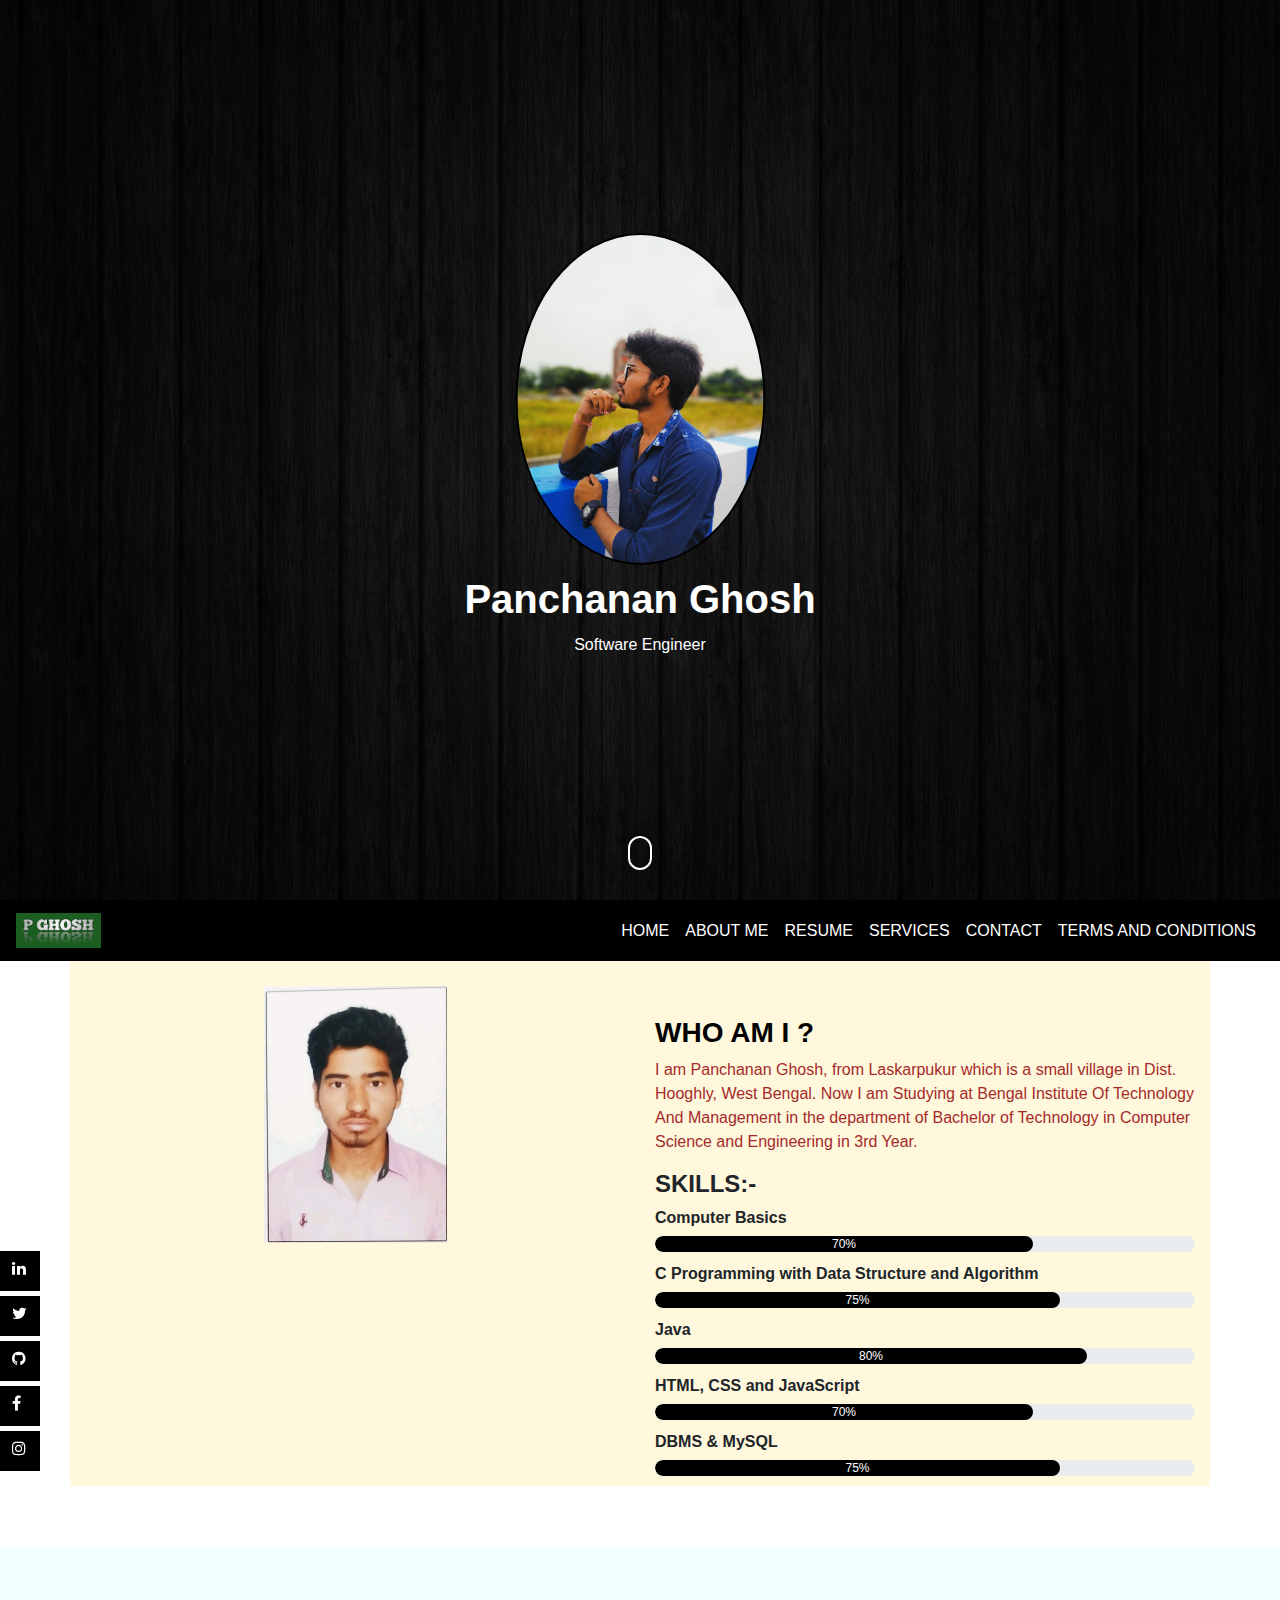
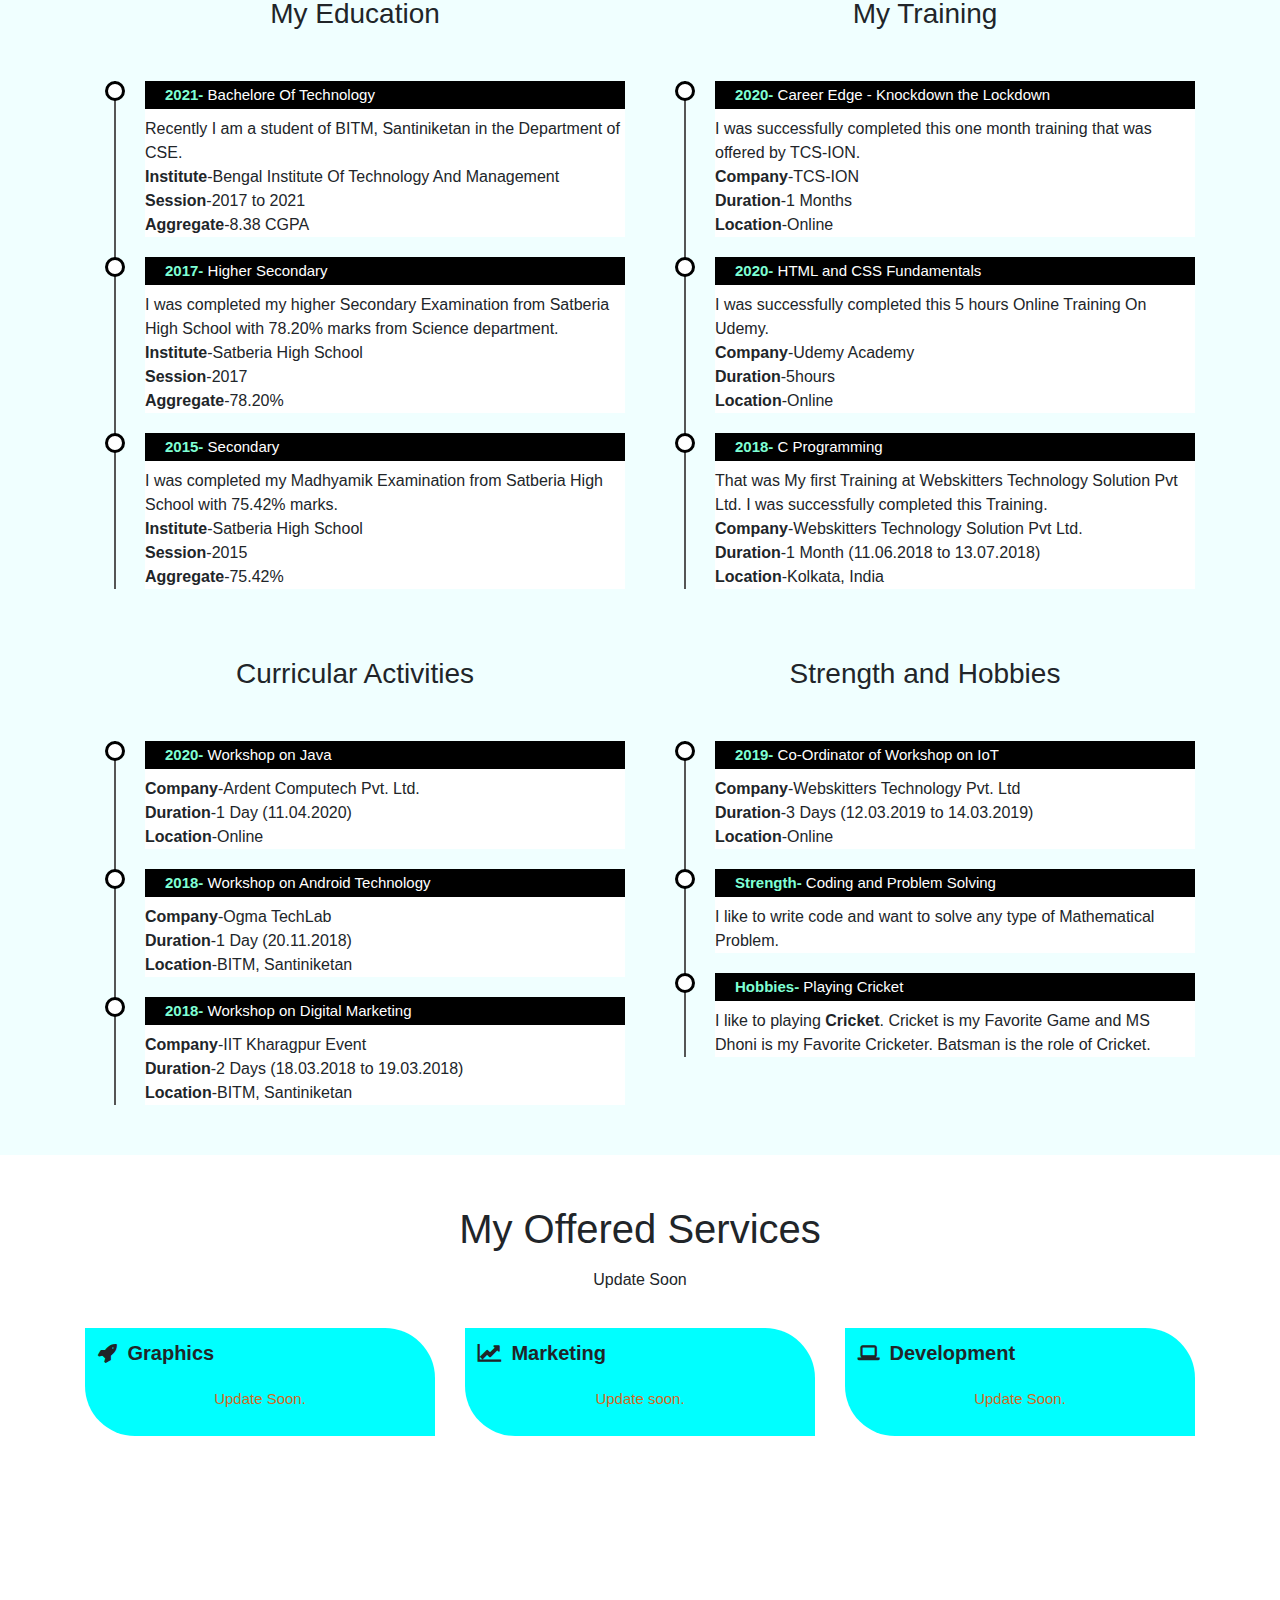
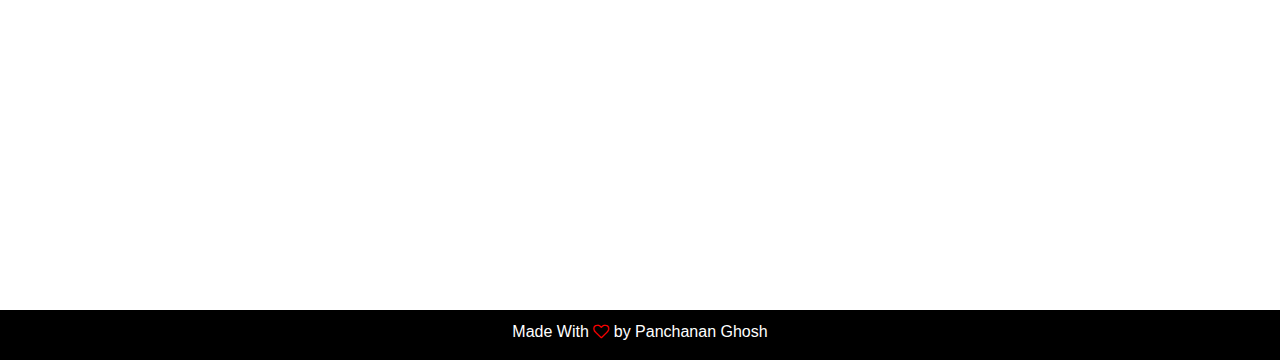
<file: index.html>
<html>
    <head>
        <title>Panchanan Ghosh</title>
        <link rel="stylesheet" href="style.css">
        <link rel="stylesheet" href="https://stackpath.bootstrapcdn.com/bootstrap/4.4.1/css/bootstrap.min.css">
        <script src="https://code.jquery.com/jquery-3.4.1.slim.min.js"></script>
        <script src="https://cdn.jsdelivr.net/npm/popper.js@1.16.0/dist/umd/popper.min.js"></script>
        <script src="https://stackpath.bootstrapcdn.com/bootstrap/4.4.1/js/bootstrap.min.js"></script>
        <link rel="stylesheet" href="https://stackpath.bootstrapcdn.com/font-awesome/4.7.0/css/font-awesome.min.css">
        <link href="img/favicon.ico" rel="icon" type="image/x-icon" />
    </head>
    <body>
        <!......................Header Section..................................>
        <section id="header">
            <div class="container text-center">
                <div class="user-box">
                    <img src="img/IMG_20190908_152357.jpg">
                    <h1>Panchanan Ghosh</h1>
                    <p>Software Engineer</p>
                </div>
            </div>
            <div class="scroll-btn">
                <div class="scroll-btr">
                    <a href="#about">
                        <span> </span>
                    </a>
                </div>
            </div>
        </section>
        <!...........................User-Info Section...........................>
        <section id="user-info">
           <div class="nav-bar">
            <nav class="navbar navbar-expand-lg">
                  <a class="navbar-brand" href="#"><img src="img/logo.jpg"></a>
                  <button class="navbar-toggler" type="button" data-toggle="collapse" data-target="#navbarNav" aria-controls="navbarNav" aria-expanded="false" aria-label="Toggle navigation">
                    <i class="fa fa-bars"></i>
                  </button>
                  <div class="collapse navbar-collapse" id="navbarNav">
                    <ul class="navbar-nav ml-auto">
                      <li class="nav-item">
                        <a class="nav-link" href="#top">HOME</a>
                      </li>
                      <li class="nav-item">
                        <a class="nav-link" href="#about">ABOUT ME</a>
                      </li>
                      <li class="nav-item">
                        <a class="nav-link" href="#resume">RESUME</a>
                      </li>
                      <li class="nav-item">
                        <a class="nav-link" href="#services">SERVICES</a>
                      </li>
                      <li class="nav-item">
                        <a class="nav-link" href="#contact">CONTACT</a>
                      </li>
                      <li class="nav-item">
                        <a class="nav-link" href="TermsAndConditions.html">TERMS AND CONDITIONS</a>
                      </li>
                    </ul>
                  </div>
                </nav>
            </div> 
               <!............................About.........................>
                
                <div class="about container" id="about">
                    <div class="row">
                        <div class="col-md-6 text-center">
                            <img src="img/photo.jpg" class="profile-img">
                        </div>
                        <div class="col-md-6">
                            <h3 id="heading"><b>WHO AM I ?</b></h3>
                            <p id="paragrap">
                                I am Panchanan Ghosh, from Laskarpukur which is a small village in Dist. Hooghly, West Bengal. Now I am Studying at Bengal Institute Of Technology And Management in the department of Bachelor of Technology in Computer Science and Engineering in 3rd Year.
                            </p>
                            <div class="skills-bar"><h4><b>SKILLS:-</b></h4>
                               <p>Computer Basics</p>
                                <div class="progress">
                                    <div class="progress-bar" style="width: 70%">70%</div>
                                </div>
                                <p>C Programming with Data Structure and Algorithm</p>
                                <div class="progress">
                                    <div class="progress-bar" style="width: 75%">75%</div>
                                </div>
                                
                                <p>Java</p>
                                <div class="progress">
                                    <div class="progress-bar" style="width: 80%">80%</div>
                                </div>
                                
                                <p>HTML, CSS and JavaScript</p>
                                <div class="progress">
                                    <div class="progress-bar" style="width: 70%">70%</div>
                                </div>
                                
                                <p>DBMS & MySQL</p>
                                <div class="progress">
                                    <div class="progress-bar" style="width: 75%">75%</div>
                                </div>
                            </div>
                        </div>
                    </div>
                </div>
                
                <!................................Social Icons........................>
                
                <div class="social-icons">
                    <ul>
                        <a href="https://www.linkedin.com/in/panchanan-ghosh-1a545a163/" target="_blank">
                            <li><i class="fa fa-linkedin"></i></li>
                        </a>
                        <a href="https://twitter.com/MahiSuper7" target="_blank">
                            <li><i class="fa fa-twitter"></i></li>
                        </a>
                        <a href="https://github.com/CodeWithPG" target="_blank">
                            <li><i class="fa fa-github"></i></li>
                        </a>
                        <a href="https://www.facebook.com/panchanan.ghosh.14/" target="_blank">
                            <li><i class="fa fa-facebook"></i></li>
                        </a>
                        <a href="https://www.instagram.com/mahisuper7/" target="_blank">
                            <li><i class="fa fa-instagram"></i></li>
                        </a>
                    </ul>
                </div>
                
                <!..............................Resume...........................>
                
                <div class="resume" id="resume">
                    <div class="container">
                       <!............................................ Training and Education....................................>
                       
                       
                        <div class="row">
                           <div class="col-md-6">
                                <h3 class="text-center">My Education</h3>
                                <ul class="timeline">
                                    <li>
                                        <h4><span>2021- </span>Bachelore Of Technology</h4>
                                        <p>
                                            Recently I am a student of BITM, Santiniketan in the Department of CSE.
                                            <br>
                                            <b>Institute</b>-Bengal Institute Of Technology And Management<br>
                                            <b>Session</b>-2017 to 2021<br>
                                            <b>Aggregate</b>-8.38 CGPA
                                        </p>
                                    </li>
                                    <li>
                                        <h4><span>2017- </span>Higher Secondary</h4>
                                        <p>
                                            I was completed my higher Secondary Examination from Satberia High School with 78.20% marks from Science department.
                                            <br>
                                            <b>Institute</b>-Satberia High School<br>
                                            <b>Session</b>-2017<br>
                                            <b>Aggregate</b>-78.20%
                                        </p>
                                    </li>
                                    <li>
                                        <h4><span>2015- </span>Secondary</h4>
                                        <p>
                                            I was completed my Madhyamik Examination from Satberia High School with 75.42% marks.
                                            <br>
                                            <b>Institute</b>-Satberia High School<br>
                                            <b>Session</b>-2015<br>
                                            <b>Aggregate</b>-75.42%
                                        </p>
                                    </li>
                                </ul>
                            </div>
                            <div class="col-md-6">
                                <h3 class="text-center">My Training</h3>
                                <ul class="timeline">
                                    <li>
                                        <h4><span>2020- </span>Career Edge - Knockdown the Lockdown</h4>
                                        <p>
                                            I was successfully completed this one month training that was offered by TCS-ION.
                                            <br>
                                            <b>Company</b>-TCS-ION<br>
                                            <b>Duration</b>-1 Months<br>
                                            <b>Location</b>-Online
                                        </p>
                                    </li>
                                    <li>
                                        <h4><span>2020- </span>HTML and CSS Fundamentals</h4>
                                        <p>
                                            I was successfully completed this 5 hours Online Training On Udemy.
                                            <br>
                                            <b>Company</b>-Udemy Academy<br>
                                            <b>Duration</b>-5hours<br>
                                            <b>Location</b>-Online
                                        </p>
                                    </li>
                                    <li>
                                        <h4><span>2018- </span>C Programming</h4>
                                        <p>
                                            That was My first Training at Webskitters Technology Solution Pvt Ltd. I was successfully completed this Training.
                                            <br>
                                            <b>Company</b>-Webskitters Technology Solution Pvt Ltd.<br>
                                            <b>Duration</b>-1 Month (11.06.2018 to 13.07.2018)<br>
                                            <b>Location</b>-Kolkata, India
                                        </p>
                                    </li>
                                </ul>
                            </div>
                        </div>
                        <!..................................... Workshop and Excellance ......................................>
                        
                        <br>
                        <br>
                        <div class="row">
                            <div class="col-md-6">
                                <h3 class="text-center">Curricular Activities</h3>
                                <ul class="timeline">
                                    <li>
                                        <h4><span>2020- </span>Workshop on Java</h4>
                                        <p>
                                            <b>Company</b>-Ardent Computech Pvt. Ltd.<br>
                                            <b>Duration</b>-1 Day (11.04.2020)<br>
                                            <b>Location</b>-Online
                                        </p>
                                    </li>
                                    <li>
                                        <h4><span>2018- </span>Workshop on Android Technology</h4>
                                        <p>
                                            <b>Company</b>-Ogma TechLab<br>
                                            <b>Duration</b>-1 Day (20.11.2018)<br>
                                            <b>Location</b>-BITM, Santiniketan
                                        </p>
                                    </li>
                                    <li>
                                        <h4><span>2018- </span>Workshop on Digital Marketing</h4>
                                        <p>
                                            <b>Company</b>-IIT Kharagpur Event<br>
                                            <b>Duration</b>-2 Days (18.03.2018 to 19.03.2018)<br>
                                            <b>Location</b>-BITM, Santiniketan
                                        </p>
                                    </li>
                                </ul>
                            </div>
                            <div class="col-md-6">
                                <h3 class="text-center">Strength and Hobbies</h3>
                                <ul class="timeline">
                                    <li>
                                        <h4><span>2019- </span>Co-Ordinator of Workshop on IoT</h4>
                                        <p>
                                            <b>Company</b>-Webskitters Technology Pvt. Ltd<br>
                                            <b>Duration</b>-3 Days (12.03.2019 to 14.03.2019)<br>
                                            <b>Location</b>-Online
                                        </p>
                                    </li>
                                    <li>
                                        <h4><span>Strength- </span>Coding and Problem Solving</h4>
                                        <p>
                                            I like to write code and want to solve any type of Mathematical Problem.
                                        </p>
                                    </li>
                                    <li>
                                        <h4><span>Hobbies- </span>Playing Cricket</h4>
                                        <p>
                                            I like to playing <b>Cricket</b>. Cricket is my Favorite Game and MS Dhoni is my Favorite Cricketer. Batsman is the role of Cricket.
                                        </p>
                                    </li>
                                </ul>
                            </div>
                        </div>
                        
                    </div>
                </div>
                
                <!.............................Services............................>
                
               <div class="services" id="servicse">
                   <div class="container">
                       <h1 class="text-center">My Offered Services</h1>
                       <p class="text-center">Update Soon</p>
                       <div class="row">
                           <div class="col-md-4">
                               <div class="services-box">
                                   <i class="fa fa-rocket"></i>
                                   <span>Graphics</span>
                                   <p class="text-center">Update Soon.</p>
                               </div>
                           </div>
                           <div class="col-md-4">
                               <div class="services-box">
                                   <i class="fa fa-line-chart"></i>
                                   <span>Marketing</span>
                                   <p class="text-center">Update soon.</p>
                               </div>
                           </div>
                           <div class="col-md-4">
                               <div class="services-box">
                                   <i class="fa fa-laptop"></i>
                                   <span>Development</span>
                                   <p class="text-center">Update Soon.</p>
                               </div>
                           </div>
                       </div>
                   </div>
               </div> 
                
              <!.................................Contact..................................>
              
              <div class="contact" id="contact">
                  <div class="container text-center">
                      <h1>Contact Me</h1>
                      <p class="text-center">
                      </p>
                      <div class="row">
                          <div class="col-md-4">
                              <i class="fa fa-phone"></i>
                              <p>+91 8167218942<br>+91 7029855132</p>
                          </div>
                          <div class="col-md-4">
                              <i class="fa fa-envelope"></i>
                              <p>pg.cse32@outlook.in</p>
                          </div>
                          <div class="col-md-4">
                              <i class="fa fa-internet-explorer"></i>
                              <p>www.pghosh.com</p>
                          </div>
                      </div>
                      <button type="button" class="btn btn-primary">
                         <a class="nav-link-2" href="img/Resume%20for%20Jobs.pdf" download="resume.pdf" target="_blank">
                          <i class="fa fa-download"></i>Resume</a>
                      </button>
                      <button type="button" class="btn btn-primary">
                         <a class="nav-link-2" href="hire_me.html" target="_blank">
                          <i class="fa fa-rocket"></i>Hire Me</a>
                      </button>
                  </div>
                  <div class="footer text-center">
                      <p>Made With <i class="fa fa-heart-o"></i> by Panchanan Ghosh</p>
                  </div>
              </div>  
        </section>
        
        <!......................................Smooth Scroll............................>
        <script src="smooth-scroll.js"></script>
        <script>
	      var scroll = new SmoothScroll('a[href*="#"]');
        </script>
    </body>
</html>
</file>
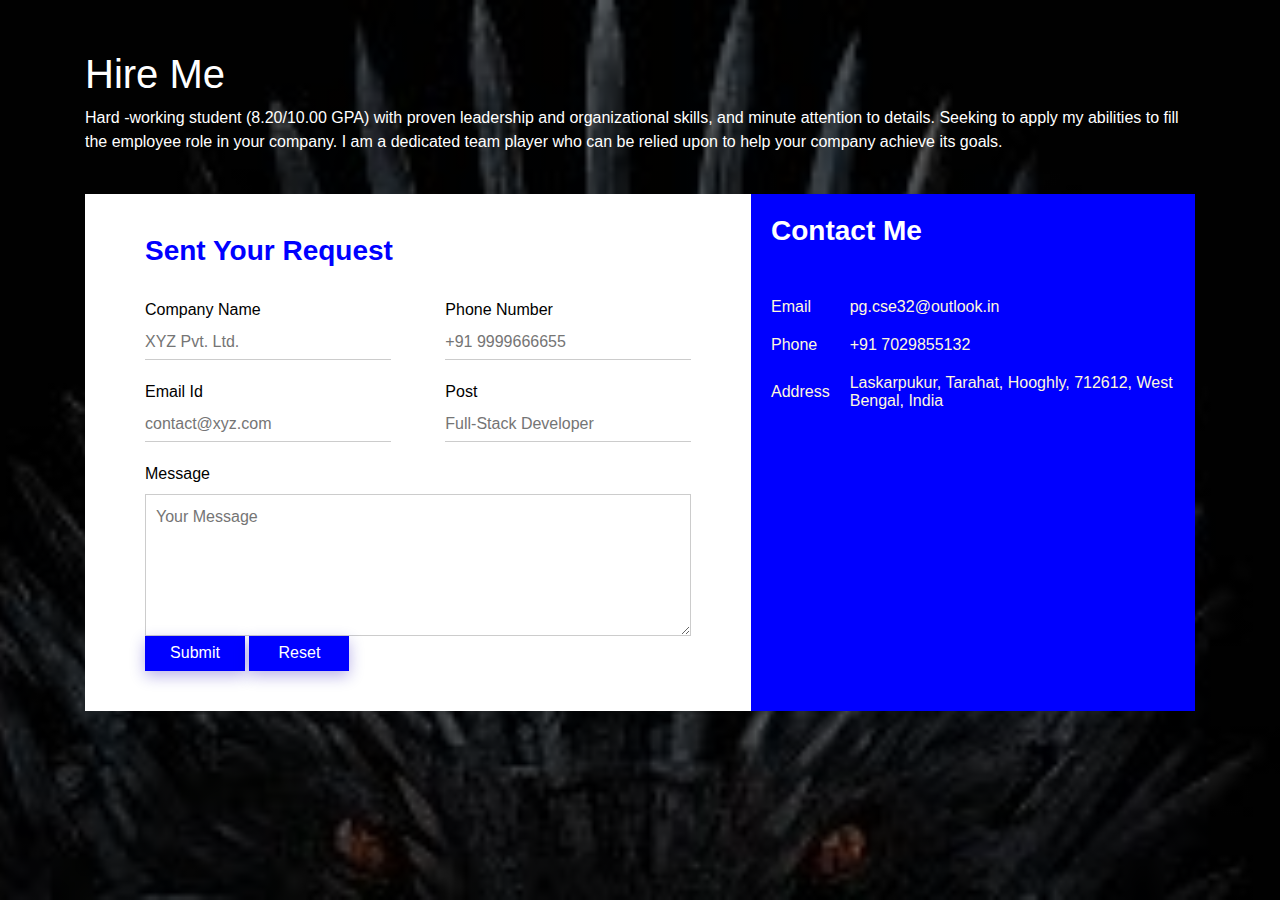
<file: hire_me.html>
<html>
    <head>
        <title>Hire Me</title>
        <link rel="stylesheet" href="hire_me_style.css">
        <link rel="stylesheet" href="https://stackpath.bootstrapcdn.com/bootstrap/4.4.1/css/bootstrap.min.css">
        <script src="https://code.jquery.com/jquery-3.4.1.slim.min.js"></script>
        <script src="https://cdn.jsdelivr.net/npm/popper.js@1.16.0/dist/umd/popper.min.js"></script>
        <script src="https://stackpath.bootstrapcdn.com/bootstrap/4.4.1/js/bootstrap.min.js"></script>
        <link rel="stylesheet" href="https://stackpath.bootstrapcdn.com/font-awesome/4.7.0/css/font-awesome.min.css">
        <link href="img/favicon.ico" rel="icon" type="image/x-icon" />
    </head>
    <body>
        <div class="container">
            <h1>Hire Me</h1>
            <p>Hard -working student (8.20/10.00 GPA) with proven leadership and organizational skills, and minute attention to
            details. Seeking to apply my abilities to fill the employee role in your company. I am a dedicated team player who
            can be relied upon to help your company achieve its goals.</p>
            <div class="contact-box">
                <div class="contact-left">
                    <h3>Sent Your Request</h3>
                    <form>
                        <div class="input-row">
                            <div class="input-group">
                                <label>Company Name</label>
                                <input type="text" placeholder="XYZ Pvt. Ltd.">
                            </div>
                            <div class="input-group">
                                <label>Phone Number</label>
                                <input type="text" placeholder="+91 9999666655">
                            </div>
                        </div>
                        <div class="input-row">
                            <div class="input-group">
                                <label>Email Id</label>
                                <input type="email" placeholder="contact@xyz.com">
                            </div>
                            <div class="input-group">
                                <label>Post</label>
                                <input type="text" placeholder="Full-Stack Developer">
                            </div>
                        </div>
                        <label>Message</label>
                        <textarea rows="5" placeholder="Your Message"></textarea>
                        <button type="submit">Submit</button>
                        <button type="reset">Reset</button>
                    </form>
                </div>
                <div class="contact-right">
                    <h3>Contact Me</h3>
                    <table>
                        <tr>
                            <td>Email</td>
                            <td>pg.cse32@outlook.in</td>
                        </tr>
                        <tr>
                            <td>Phone</td>
                            <td>+91 7029855132</td>
                        </tr>
                        <tr>
                            <td>Address</td>
                            <td>Laskarpukur, Tarahat, Hooghly, 712612, West Bengal, India</td>
                        </tr>
                    </table>
                </div>
            </div>
        </div>
        
    </body>
</html>
</file>
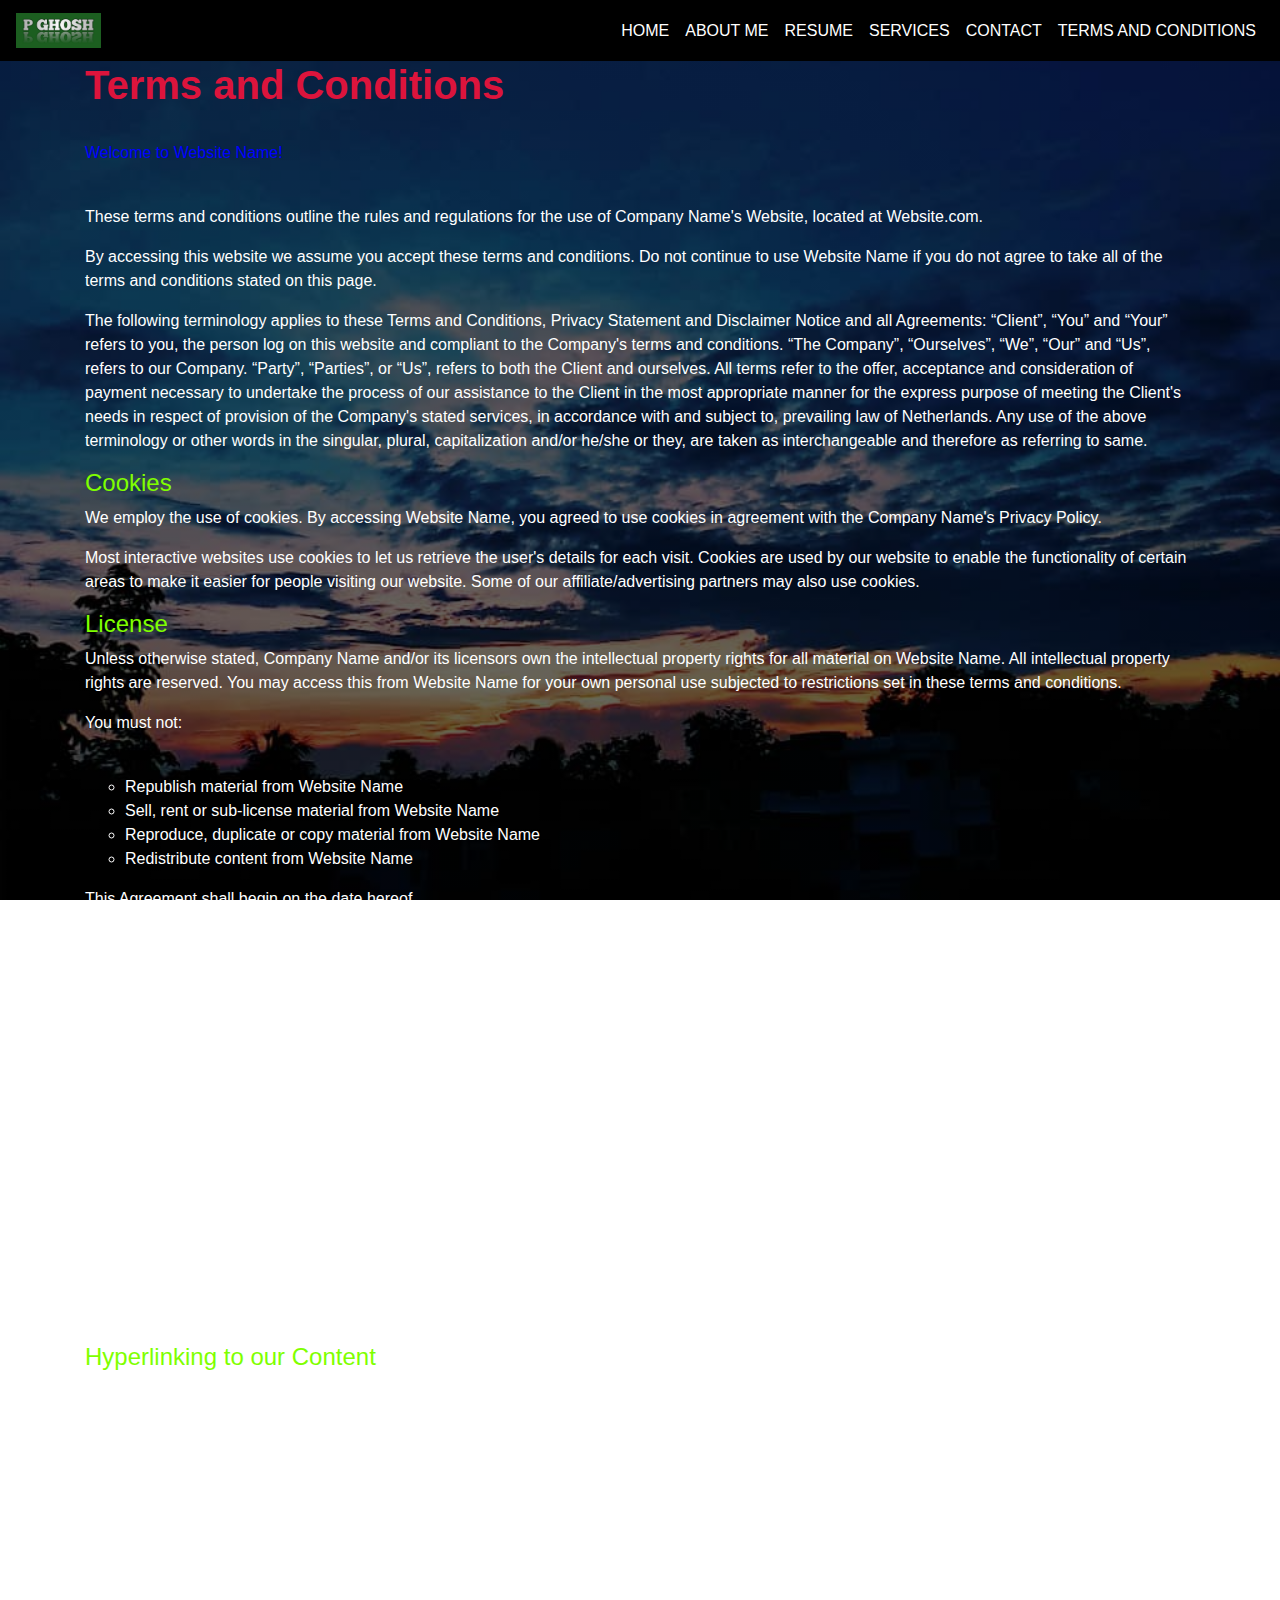
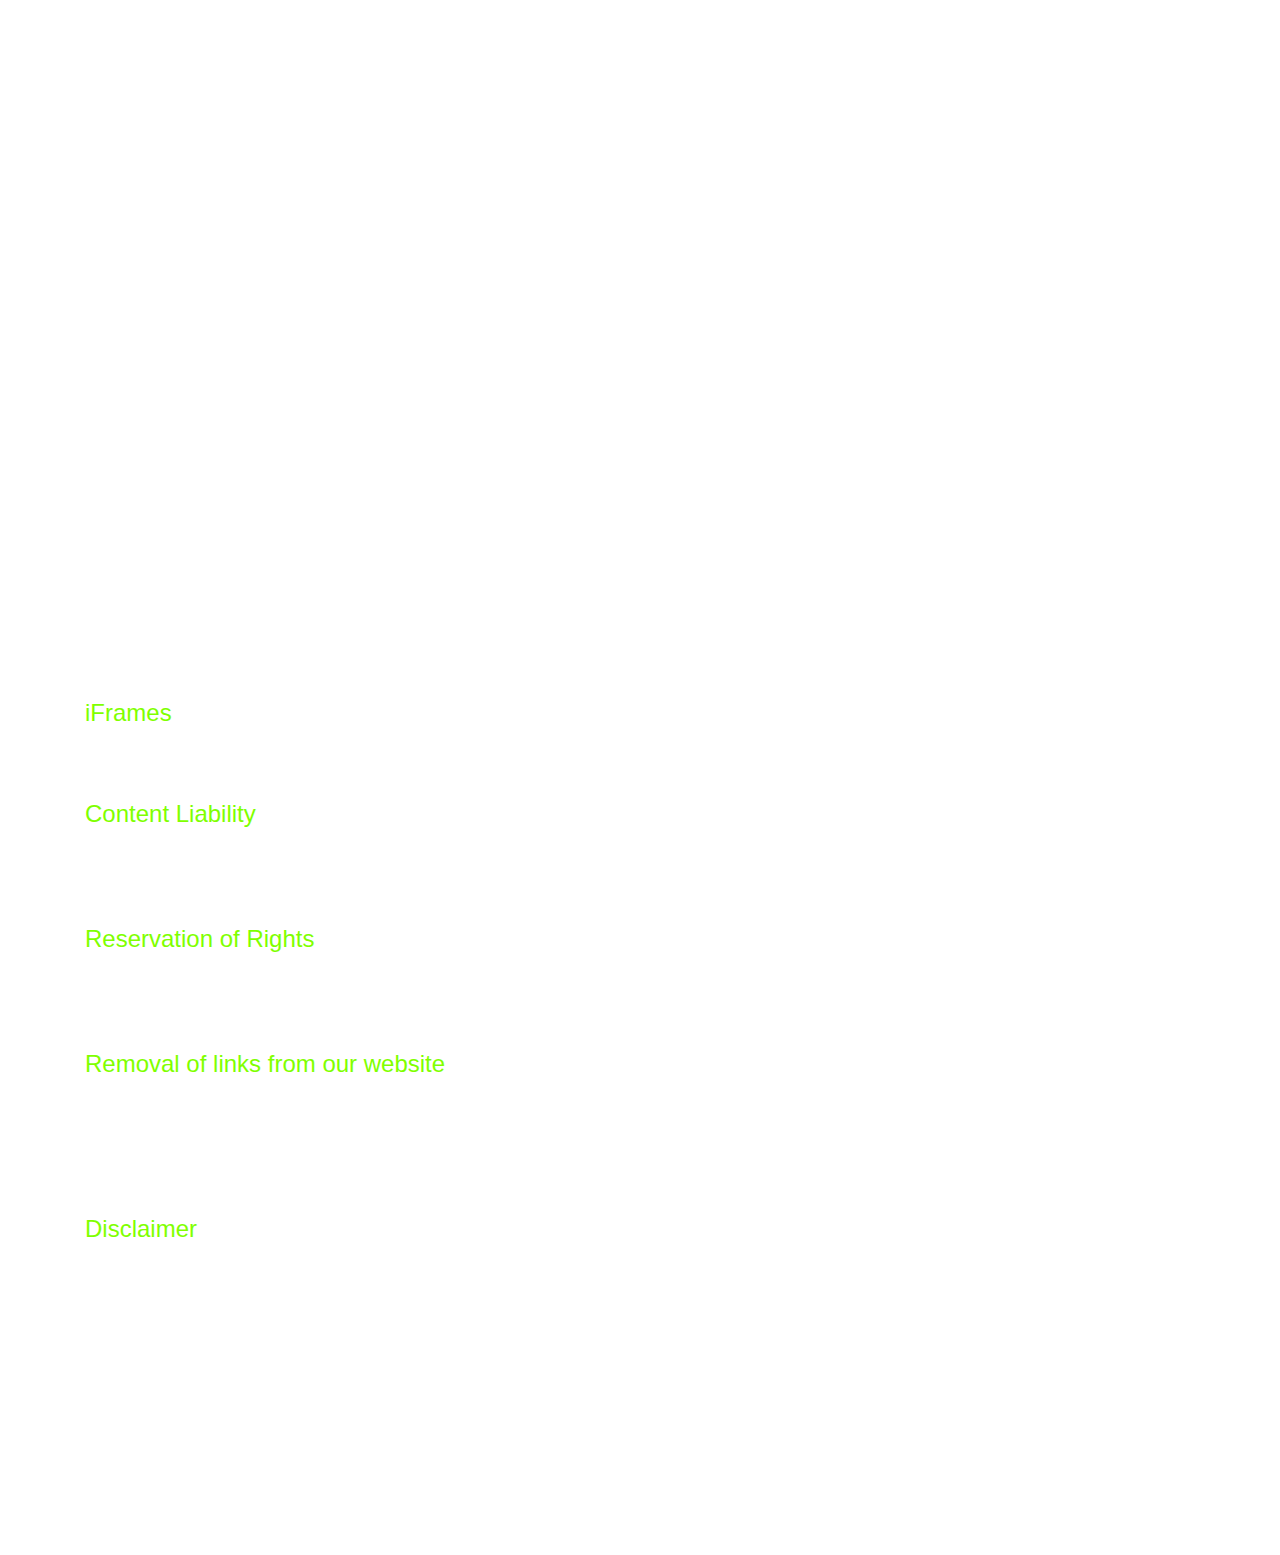
<file: TermsAndConditions.html>
<html>
    <head>
        <title>Terms And Conditions</title>
        <link rel="stylesheet" href="style.css">
        <link rel="stylesheet" href="https://stackpath.bootstrapcdn.com/bootstrap/4.4.1/css/bootstrap.min.css">
        <script src="https://code.jquery.com/jquery-3.4.1.slim.min.js"></script>
        <script src="https://cdn.jsdelivr.net/npm/popper.js@1.16.0/dist/umd/popper.min.js"></script>
        <script src="https://stackpath.bootstrapcdn.com/bootstrap/4.4.1/js/bootstrap.min.js"></script>
        <link rel="stylesheet" href="https://stackpath.bootstrapcdn.com/font-awesome/4.7.0/css/font-awesome.min.css">
        <link href="img/favicon.ico" rel="icon" type="image/x-icon" />
    </head>
    <body>
        <section id="user-info">
           <div class="nav-bar">
            <nav class="navbar navbar-expand-lg">
                  <a class="navbar-brand" href="#"><img src="img/logo.jpg"></a>
                  <button class="navbar-toggler" type="button" data-toggle="collapse" data-target="#navbarNav" aria-controls="navbarNav" aria-expanded="false" aria-label="Toggle navigation">
                    <i class="fa fa-bars"></i>
                  </button>
                  <div class="collapse navbar-collapse" id="navbarNav">
                    <ul class="navbar-nav ml-auto">
                      <li class="nav-item">
                        <a class="nav-link" href="index.html#top">HOME</a>
                      </li>
                      <li class="nav-item">
                        <a class="nav-link" href="index.html#about">ABOUT ME</a>
                      </li>
                      <li class="nav-item">
                        <a class="nav-link" href="index.html#resume">RESUME</a>
                      </li>
                      <li class="nav-item">
                        <a class="nav-link" href="index.html#services">SERVICES</a>
                      </li>
                      <li class="nav-item">
                        <a class="nav-link" href="index.html#contact">CONTACT</a>
                      </li>
                      <li class="nav-item">
                        <a class="nav-link" href="TermsAndConditions.html">TERMS AND CONDITIONS</a>
                      </li>
                    </ul>
                  </div>
                </nav>
            </div>
        </section>
        <section id="TermsAndConditions">
            <div class="container">
                <h1 id="heading1"><b>Terms and Conditions</b></h1><br>
                <p id="webname">Welcome to Website Name!</p>
                <br>
                <p>These terms and conditions outline the rules and regulations for the use of Company Name's Website, located at Website.com.</p>
                <p>By accessing this website we assume you accept these terms and conditions. Do not continue to use Website Name if you do not agree to take all of the terms and conditions stated on this page.</p>
                <p>The following terminology applies to these Terms and Conditions, Privacy Statement and Disclaimer Notice and all Agreements: “Client”, “You” and “Your” refers to you, the person log on this website and compliant to the Company's terms and conditions. “The Company”, “Ourselves”, “We”, “Our” and “Us”, refers to our Company. “Party”, “Parties”, or “Us”, refers to both the Client and ourselves. All terms refer to the offer, acceptance and consideration of payment necessary to undertake the process of our assistance to the Client in the most appropriate manner for the express purpose of meeting the Client's needs in respect of provision of the Company's stated services, in accordance with and subject to, prevailing law of Netherlands. Any use of the above terminology or other words in the singular, plural, capitalization and/or he/she or they, are taken as interchangeable and therefore as referring to same.</p>
                <h4 id="heading2">Cookies</h4>
                <p>We employ the use of cookies. By accessing Website Name, you agreed to use cookies in agreement with the Company Name's Privacy Policy.</p>
                <p>Most interactive websites use cookies to let us retrieve the user's details for each visit. Cookies are used by our website to enable the functionality of certain areas to make it easier for people visiting our website. Some of our affiliate/advertising partners may also use cookies.</p>
                <h4 id="heading2">License</h4>
                <p>Unless otherwise stated, Company Name and/or its licensors own the intellectual property rights for all material on Website Name. All intellectual property rights are reserved. You may access this from Website Name for your own personal use subjected to restrictions set in these terms and conditions.</p>
                <p>You must not:</p>
                <br>
                <ul id="ullist">
                    <li>Republish material from Website Name</li>
                    <li>Sell, rent or sub-license material from Website Name</li>
                    <li>Reproduce, duplicate or copy material from Website Name</li>
                    <li>Redistribute content from Website Name</li>
                </ul>
                <p>This Agreement shall begin on the date hereof.</p>
                <p>Parts of this website offer an opportunity for users to post and exchange opinions and information in certain areas of the website. Company Name does not filter, edit, publish or review Comments prior to their presence on the website. Comments do not reflect the views and opinions of Company Name,its agents and/or affiliates. Comments reflect the views and opinions of the person who post their views and opinions. To the extent permitted by applicable laws, Company Name shall not be liable for the Comments or for any liability, damages or expenses caused and/or suffered as a result of any use of and/or posting of and/or appearance of the Comments on this website.</p>
                <p>Company Name reserves the right to monitor all Comments and to remove any Comments which can be considered inappropriate, offensive or causes breach of these Terms and Conditions.</p>
                <p>You warrant and represent that:</p>
                <ul id="ullist">
                    <li>You are entitled to post the Comments on our website and have all necessary licenses and consents to do so;</li>
                    <li>The Comments do not invade any intellectual property right, including without limitation copyright, patent or trademark of any third party;</li>
                    <li>The Comments do not contain any defamatory, libelous, offensive, indecent or otherwise unlawful material which is an invasion of privacy</li>
                    <li>The Comments will not be used to solicit or promote business or custom or present commercial activities or unlawful activity.</li>
                </ul>
                <p>You hereby grant Company Name a non-exclusive license to use, reproduce, edit and authorize others to use, reproduce and edit any of your Comments in any and all forms, formats or media.</p>
                <h4 id="heading2">Hyperlinking to our Content</h4>
                <p>The following organizations may link to our Website without prior written approval:</p>
                <ul id="ullist">
                    <li>Government agencies;</li>
                    <li>Search engines;</li>
                    <li>News organizations;</li>
                    <li>Online directory distributors may link to our Website in the same manner as they hyperlink to the Websites of other listed businesses;</li>
                    <li>System wide Accredited Businesses except soliciting non-profit organizations, charity shopping malls, and charity fundraising groups which may not hyperlink to our Web site.</li>
                </ul>
                <p>These organizations may link to our home page, to publications or to other Website information so long as the link: (a) is not in any way deceptive; (b) does not falsely imply sponsorship, endorsement or approval of the linking party and its products and/or services; and (c) fits within the context of the linking party's site.</p>
                <p>We may consider and approve other link requests from the following types of organizations:</p>
                <ul id="ullist">
                    <li>commonly-known consumer and/or business information sources;</li>
                    <li>dot.com community sites;</li>
                    <li>associations or other groups representing charities;</li>
                    <li>online directory distributors;</li>
                    <li>internet portals;</li>
                    <li>accounting, law and consulting firms; and</li>
                    <li>educational institutions and trade associations.</li>
                </ul>
                <p>We will approve link requests from these organizations if we decide that: (a) the link would not make us look unfavorably to ourselves or to our accredited businesses; (b) the organization does not have any negative records with us; (c) the benefit to us from the visibility of the hyperlink compensates the absence of Company Name; and (d) the link is in the context of general resource information.</p>
                <p>These organizations may link to our home page so long as the link: (a) is not in any way deceptive; (b) does not falsely imply sponsorship, endorsement or approval of the linking party and its products or services; and (c) fits within the context of the linking party's site.</p>
                <p>If you are one of the organizations listed in paragraph 2 above and are interested in linking to our website, you must inform us by sending an e-mail to Company Name. Please include your name, your organization name, contact information as well as the URL of your site, a list of any URLs from which you intend to link to our Website, and a list of the URLs on our site to which you would like to link. Wait 2-3 weeks for a response.</p>
                <p>Approved organizations may hyperlink to our Website as follows:</p>
                <ul id="ullist">
                    <li>By use of our corporate name; or</li>
                    <li>By use of the uniform resource locator being linked to; or</li>
                    <li>By use of any other description of our Website being linked to that makes sense within the context and format of content on the linking party's site.</li>
                </ul>
                <p>No use of Company Name's logo or other artwork will be allowed for linking absent a trademark license agreement.</p>
                <h4 id="heading2">iFrames</h4>
                <p>Without prior approval and written permission, you may not create frames around our Webpages that alter in any way the visual presentation or appearance of our Website.</p>
                <h4 id="heading2">Content Liability</h4>
                <p>We shall not be hold responsible for any content that appears on your Website. You agree to protect and defend us against all claims that is rising on your Website. No link(s) should appear on any Website that may be interpreted as libelous, obscene or criminal, or which infringes, otherwise violates, or advocates the infringement or other violation of, any third party rights.</p>
                <h4 id="heading2">Reservation of Rights</h4>
                <p>We reserve the right to request that you remove all links or any particular link to our Website. You approve to immediately remove all links to our Website upon request. We also reserve the right to amen these terms and conditions and it's linking policy at any time. By continuously linking to our Website, you agree to be bound to and follow these linking terms and conditions.</p>
                <h4 id="heading2">Removal of links from our website</h4>
                <p>If you find any link on our Website that is offensive for any reason, you are free to contact and inform us any moment. We will consider requests to remove links but we are not obligated to or so or to respond to you directly.</p>
                <p>We do not ensure that the information on this website is correct, we do not warrant its completeness or accuracy; nor do we promise to ensure that the website remains available or that the material on the website is kept up to date.</p>
                <h4 id="heading2">Disclaimer</h4>
                <p>To the maximum extent permitted by applicable law, we exclude all representations, warranties and conditions relating to our website and the use of this website. Nothing in this disclaimer will:</p>
                <ul id="ullist">
                    <li>limit or exclude our or your liability for death or personal injury;</li>
                    <li>limit or exclude our or your liability for fraud or fraudulent misrepresentation;</li>
                    <li>limit any of our or your liabilities in any way that is not permitted under applicable law; or</li>
                    <li>exclude any of our or your liabilities that may not be excluded under applicable law.</li>
                </ul>
                <p>The limitations and prohibitions of liability set in this Section and elsewhere in this disclaimer: (a) are subject to the preceding paragraph; and (b) govern all liabilities arising under the disclaimer, including liabilities arising in contract, in tort and for breach of statutory duty.</p>
                <p>As long as the website and the information and services on the website are provided free of charge, we will not be liable for any loss or damage of any nature.</p>
            </div>
        </section>
    </body>
</html>
</file>
<file: style.css>
body
{
    margin: 0;
    padding: 0;
    font-family: sans-serif;
}
/*..............Header css........................*/
#header
{
    height: 100vh;
    background: linear-gradient(rgba(0,0,0,0.6),rgba(0,0,0,0.6)),url(img/background1.jpg);
    background-position: center;
    background-size: cover;
    background-attachment: fixed;
}
.user-box
{
    top:50%;
    left: 50%;
    transform: translate(-50%,-50%);
    position: absolute;
}
.user-box img
{
    border-radius: 50%;
    width: 250px;
    border: 2px solid black;
}
.user-box h1
{
    color: #fff;
    font-weight: bold;
    margin: 10px;
}
.user-box p
{
    color: white;
    margin: 10px;
}
.scroll-btn
{
    bottom: 30px;
    position: absolute;
    left: 50%;
    transform: translateX(-50%);
    border: 2px solid white;
    padding: 10px 10px 20px;
    border-radius: 30px;
}
.scroll-bar span
{
    border: 2px solid white;
    font-size: 10px;
    border-radius: 30px;
}
.scroll-bar
{
    animation: mover 2s infinite alternate;
}
@keyframes mover
{
    0%{transform: translateY(0);}
    100%{transform: translateY(10px);}
}

/*.............. About css........................*/

.about
{
    padding-top: 25px;
    margin-bottom: -130px;
    background-color:cornsilk;
}
#heading
{
    color:black;
    margin-top: 30px;
}
#paragrap
{
    color:brown;
    margin-top: 5px;
}
.nav-bar
{
    top: 0;
    position: sticky;
    z-index: 2;
}
.navbar
{
    background-color: black;
}
.navbar-brand img
{
    height: 35px;
}
.nav-bar .fa-bars
{
    font-size: 35px;
    color: white;
}
.navbar-toggler
{
    outline: none !important;
}
.navbar-nav
{
    float: right;
    text-align: right;
}
.nav-link
{
    color: white !important;
}
.skills-bar p
{
    margin-bottom: 6px;
    font-weight: 600;
}
.progress
{
    border-radius: 16px !important;
    margin-bottom: 10px;
}
.progress-bar
{
    border-radius: 16px;
    background: black !important;
}

/*..................................Resume................................*/

.resume
{
    margin-top: -50px;
    padding-top: 50px;
    padding-bottom: 30px;
    background-color: azure;
}
.resume h3
{
    margin-bottom: 50px;
}
.timeline
{
    list-style-type: none;
    position: relative;
}
.timeline:before
{
    content: '';
    background: #555;
    display: inline-block;
    position: absolute;
    left: 29px;
    width: 2px;
    height: 100%;
    z-index: 1;
}
.timeline li
{
    margin-top: 20px;
    margin-bottom:20px;
    margin-left: 20px;
    background-color: white;
}
.timeline li h4
{
    background-color: black;
    padding: 5px 0 5px 20px;
    color: white;
    font-size: 15px;
}
.timeline li h4 span
{
    font-weight: bold;
    color: aquamarine;
}
.timeline li:before
{
    content: '';
    background-color: white;
    display: inline-block;
    position: absolute;
    border-radius: 50%;
    border: 3px solid #000;
    left: 20px;
    width: 20px;
    height: 20px;
    z-index: 1;
}

/*..............................Services.................................*/
.services
{
    padding-top: 50px;
    padding-bottom: 50px;
}
.services h1
{
    margin-bottom: 15px;
}
.services-box
{
    background-color: aqua;
    padding: 10px;
    margin-top: 20px;
    border-top-right-radius: 50px;
    border-bottom-left-radius: 50px;
}
.services-box .fa
{
    margin: 3px;
    font-size: 20px;
    font-weight: bold;
}
.services-box span
{
    margin: 3px;
    font-size: 20px;
    font-weight: bold;
}
.services-box p
{
    font-size: 15px;
    margin-top: 20px;
    color:chocolate;
}
.services-box:hover
{
    background: #000;
    color: #fff;
    border-top-right-radius: 0;
    border-bottom-left-radius: 0;
    border-top-left-radius: 50px;
    border-bottom-right-radius: 50px;
    transition: 1s;
}
.services-box:hover p
{
    color: #fff;
}

/*..............................Contact....................*/

.contact
{
    padding-top: 50px;
    background: linear-gradient(rgba(0,0,0,0.8),rgba(0,0,0,0.8)),url(img/background2.jpg);
    background-position: center;
    background-size: cover;
    background-attachment: fixed;
    color: white;
}
.contact .row
{
    padding: 30px 0;
    font-size: 22px;
}
.contact .col-md-4 .fa
{
    padding: 10px;
    font-size: 40px;
}
.contact .btn
{
    padding: 10px 25px 10px 25px;
    margin: 5px;
    border-radius: 30px;
    border: 2px solid #fff;
    background: transparent;
}
.contact .btn:focus
{
    box-shadow: none !important;
}
.contact .btn:hover
{
    border: 2px solid #000 !important;
    background: #000 !important;
    transition: 0.6s;
}
.contact .btn .fa
{
    margin-right: 10px;
}
.footer
{
    background-color: black;
    height: 50px;
    margin-top: 50px;
    color: white;
    padding-top: 10px;
}
.fa-heart-o
{
    color: red;
}
button a
{
    color: white;
}
.nav-link-2
{
    color: white !important;
}
/*......................................social Icon........................*/

.social-icons
{
    top: 50%;
    transform: translateY(-50%);
    position: sticky;
    z-index: 1;
    width: 80px;
}
.social-icons ul
{
    padding: initial;
}
.social-icons ul li
{
    height: 40px;
    width: 40px;
    list-style-type: 12px;
    padding-left: 12px;
    padding-top: 6px;
    margin-top: 5px;
    color: white;
    background-color: black;
}

.social-icons ul li:hover
{
    padding-left: 30px;
    width: 80px;
    transition: 1s;
}

/*..........................Terms and Conditions................................*/

#TermsAndConditions
{
    background: linear-gradient(rgba(0,0,0,0.6),rgba(0,0,0,0.6)),url(img/background4.jpg);
    background-position: center;
    background-size: cover;
    background-attachment: fixed;
    color: white;
}
#heading1
{
    color: crimson;
}
#heading2
{
    color: chartreuse;
}
#webname
{
    color: blue;
}
#ullist
{
    list-style-type: circle;
}
</file>
<file: hire_me_style.css>
*{
    margin: 0;
    padding: 0;
}
body
{
    background: linear-gradient(rgba(0,0,0,0.6),rgba(0,0,0,0.6)),url(img/background3.jpg);
    background-position: center;
    background-size: cover;
    background-attachment: fixed;
    font-size: 14px;
}
.container
{
    width:80%;
    margin: 50px auto;
    color: white;
    
}
.contact-box
{
    background: white;
    display: flex;
    color: black;
}
.contact-left
{
    flex-basis: 60%;
    padding: 40px 60px;
}
.contact-right
{
    flex-basis: 40%;
    padding: 20px;
    background-color: blue;
    color: white;
    width: auto;
}
h1
{
    margin-bottom: 10px;
}
.container p{
    margin-bottom: 40px;
}
.input-row
{
    display: flex;
    justify-content: space-between;
    margin-bottom: 20px;
}
.input-row .input-group
{
    flex-basis: 45%;
}
input
{
    width: 100%;
    border: none;
    border-bottom: 1px solid #ccc;
    outline: none;
    padding-bottom: 5px;
}
textarea
{
    width: 100%;
    border: 1px solid #ccc;
    outline: none;
    padding: 10px;
    box-sizing: border-box;
}
table
{
    margin-bottom: 6px;
    display: block;
    color: #1c00b5;
}
button
{
    background-color: blue;
    width: 100px;
    border: none;
    outline: none;
    border-radius: 30px;
    margin-top: 20px;
    box-shadow: 0px 5px 15px 0px rgba(28,0,181,0.3);
    color: white;
    height: 35px;
}
.contact-left h3
{
    color: blue;
    font-weight: 600;
    margin-bottom: 30px;
}
.contact-right h3
{
    font-weight: 600;
    margin-bottom: 30px;
}
tr td:first-child
{
    padding-right: 20px;
    width: auto;
}
tr td
{
    padding-top: 20px;
    width: auto;
    color: cornsilk;
}
</file>
